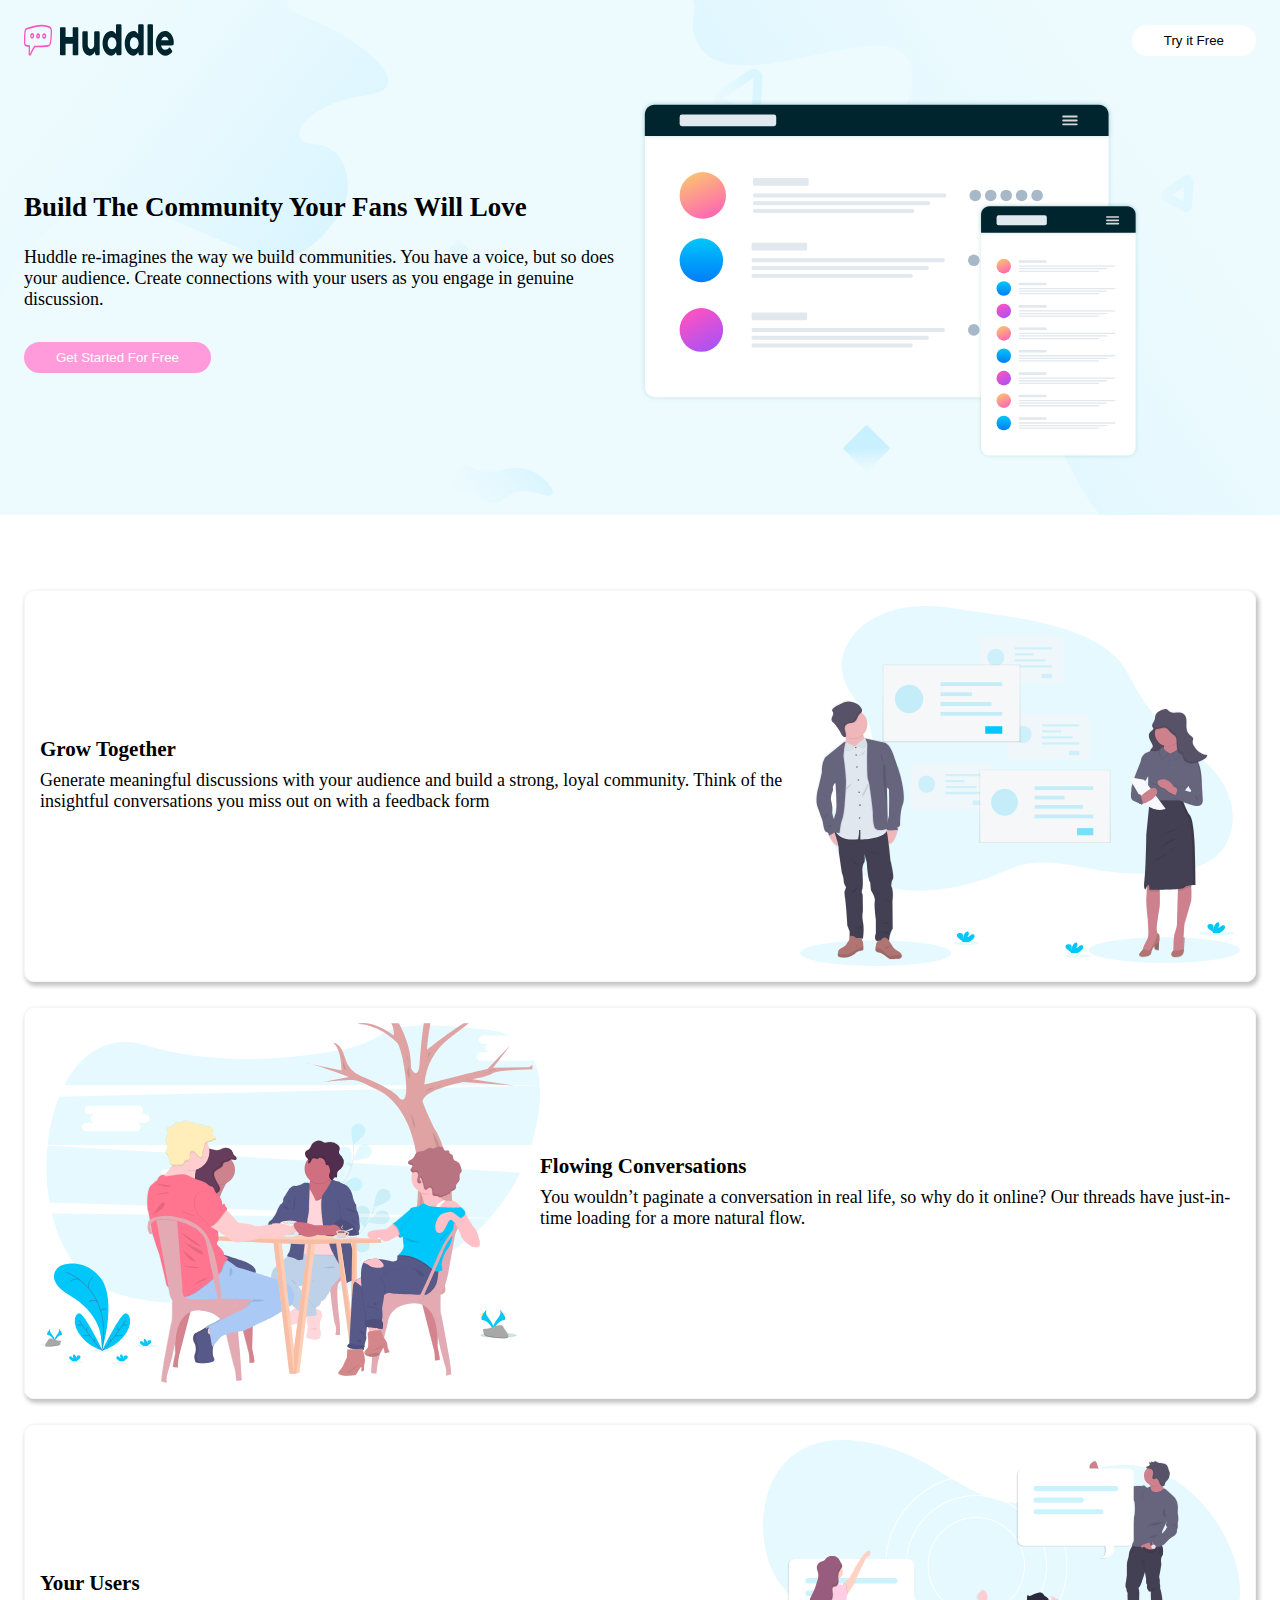
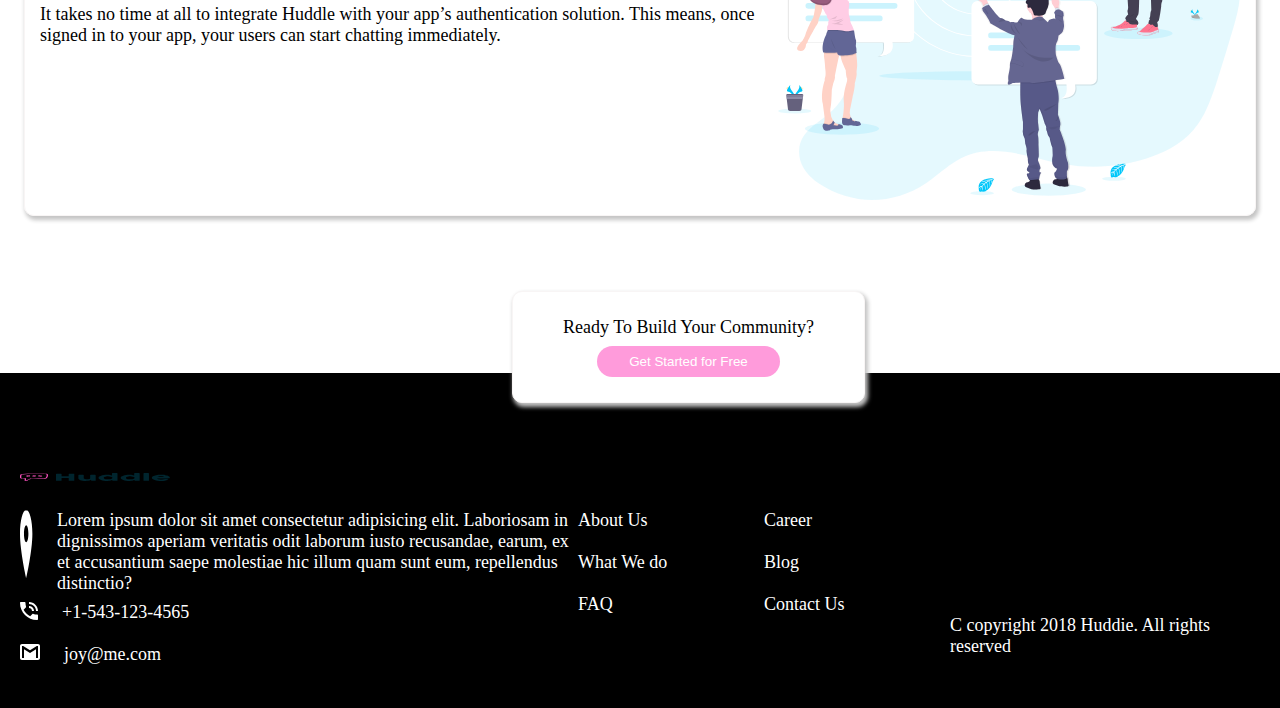
<file: index.html>
<!DOCTYPE html>
<html lang="en">
  <head>
    <meta charset="UTF-8" />
    <meta http-equiv="X-UA-Compatible" content="IE=edge" />
    <meta name="viewport" content="width=device-width, initial-scale=1.0" />
    <title>Responsive Landing Page</title>
    <link rel="stylesheet" href="styles.css" />
    <link rel="stylesheet" href="https://cdnjs.cloudflare.com/ajax/libs/font-awesome/4.7.0/css/font-awesome.min.css" />
  </head>
  <body>
    <header>
      <nav>
        <img class="logo" src="assets/images/logo.svg" alt="Site Logo" />
        <button class="nav-btn" type="button">Try it Free</button>
      </nav>
    </header>
    <main>
      <!-- hero section -->
      <div class="hero-section">
        <div class="left-hero">
          <div class="brand-message">
            <h2>Build The Community Your Fans Will Love</h2>
            <p>
              Huddle re-imagines the way we build communities. You have a voice,
              but so does your audience. Create connections with your users as
              you engage in genuine discussion.
            </p>
          </div>
          <button class="btn">Get Started For Free</button>
        </div>
        <div class="right-hero">
          <img src="assets/images/illustration-mockups.svg" alt="Hero Image" />
        </div>
      </div>

      <section>
        <div class="features">
          <div class="grow-together-container" id="grow-together">
            <div class="grow-together-messages">
              <h3>Grow Together</h3>
              <p>
                Generate meaningful discussions with your audience and build a
                strong, loyal community. Think of the insightful conversations
                you miss out on with a feedback form
              </p>
            </div>
            <img
              src="assets/images/illustration-grow-together.svg"
              alt="Image for grow together"
            />
          </div>
          <div class="flowing-conversations-container">
            <img
              src="assets/images/illustration-flowing-conversation.svg"
              alt="Image for flowing conversations"
            />
            <div class="flowing-conversations-messages">
              <h3>Flowing Conversations</h3>
              <p>
                You wouldn’t paginate a conversation in real life, so why do it
                online? Our threads have just-in-time loading for a more natural
                flow.
              </p>
            </div>
          </div>
          <div class="your-users-container">
            <div class="your-users-messages">
              <h3>Your Users</h3>
              <p>
                It takes no time at all to integrate Huddle with your app’s
                authentication solution. This means, once signed in to your app,
                your users can start chatting immediately.
              </p>
            </div>
            <img
              src="assets/images/illustration-your-users.svg"
              alt="Image for your users"
            />
          </div>
        </div>
      </section>

      <section>
        <div class="cta-group">
          <p>Ready To Build Your Community?</p>
          <button class="btn" type="button">Get Started for Free</button>
        </div>
      </section>
    </main>
    <footer>
      <img class="logo" src="assets/images/logo.svg" alt="Site Logo" />
      <div class="footer-contents">
        <div class="address">
          <div class="map-contents">
            <img src="assets/images/icon-location.svg" alt="location icon" />
            <p>
              Lorem ipsum dolor sit amet consectetur adipisicing elit.
              Laboriosam in dignissimos aperiam veritatis odit laborum iusto
              recusandae, earum, ex et accusantium saepe molestiae hic illum
              quam sunt eum, repellendus distinctio?
            </p>
          </div>
          <div class="phone-contents">
            <img src="assets/images/icon-phone.svg" alt="phone icon" />
            <p>+1-543-123-4565</p>
          </div>
          <div class="email-contents">
            <img src="assets/images/icon-email.svg" alt="email icon" />
            <p>joy@me.com</p>
          </div>
        </div>
        <div class="about">
          <a>About Us</a><br><br>
          <a>What We do</a><br><br>
          <a>FAQ</a>
        </div>
        <div class="contact">
          <a>Career</a><br><br>
          <a>Blog</a><br><br>
          <a>Contact Us</a>
        </div>
        <div class="social">
          <div>
            <i class="fa-duotone fa-camera-retro" style="color: #1c7ed6;"></i> <i class="fa-brands fa-twitter"></i> <i class="fa-brands fa-instagram"></i></div><br><br><br><br>
          <p>C copyright 2018 Huddie. All rights reserved</p>
        </div>
      </div>
    </footer>
  </body>
</html>
</file>
<file: styles.css>
* {
  margin: 0;
  padding: 0;
  box-sizing: border-box;
}

body {
  font-size: 18px;
}

nav {
  display: flex;
  justify-content: space-between;
  align-items: center;
  padding: 24px;
  position: relative;
}

.logo {
  width: 150px;
  height: 32px;
}

.nav-btn {
  background-color: white;
  padding: 8px 32px;
  border: none;
  border-radius: 20px;
}

@media screen and (max-width: 1440px) {
  main {
    position: relative;
  }

  .hero-section {
    display: flex;
    flex-direction: wrap;
    background-image: url("assets/images/bg-hero-desktop.svg");
    background-color: #edfbfe;
    position: relative;
    background-size: cover;
    background-repeat: no-repeat;
    background-position: center;
    justify-content: space-between;
    align-items: center;
    padding: 0 24px;
    margin-top: -80px;
    z-index: -1;
  }

  .left-hero {
    flex: 50%;
    padding-top: 100px;
    padding-bottom: 50px;
  }

  .right-hero {
    flex: 50%;
    padding-top: 100px;
    padding-bottom: 50px;
  }

  .right-hero img {
    width: 500px;
    height: 360px;
  }

  .grow-together-container {
    display: flex;
    justify-content: space-between;
    align-items: center;
    margin: 25px 0;
  }

  .grow-together-container img {
    width: 500px;
    height: 360px;
  }

  .flowing-conversations-container {
    display: flex;
    justify-content: space-between;
    align-items: center;
    margin: 25px 0;
  }

  .flowing-conversations-container img {
    width: 500px;
    height: 360px;
  }

  .your-users-container {
    display: flex;
    justify-content: space-between;
    align-items: center;
    margin: 25px 0;
  }

  .your-users-container img {
    width: 500px;
    height: 360px;
  }

  .cta-group {
    background-color: white;
    width: max-content;
    text-align: center;
    padding: 25px 50px;
    position: relative;
    margin-bottom: -30px;
    margin-left: 40%;
    justify-content: center;
    border: 1px solid #f8f5f5;
    border-radius: 10px;
    box-shadow: 2px 3px 4px 1px #c4c4c4;
  }
}

@media screen and (max-width: 375px) {
  main {
    position: relative;
  }

  .hero-section {
    display: block;
    background-image: url("assets/images/bg-hero-mobile.svg");
    background-color: #edfbfe;
    /* position: relative; */
    background-size: cover;
    background-repeat: no-repeat;
    background-position: center;
    justify-content: space-between;
    align-items: center;
    padding: 0 50px;
    margin-top: -80px;
    /* z-index: -2; */
  }

  .left-hero {
    block-size: 100%;
    text-align: center;
  }

  .right-hero {
    block-size: 100%;
  }

  .right-hero img {
    width: 320px;
    height: 240px;
  }

  .grow-together-container {
    margin: 15px 0;
    display: block;
    align-items: center;
  }

  .grow-together-messages {
    block-size: 100%;
  }

  .grow-together-container img {
    block-size: 100%;
    width: 320px;
    height: 240px;
  }

  .flowing-conversations-container {
    margin: 15px 0;
    display: block;
    align-items: center;
  }

  .flowing-conversations-messages {
    block-size: 100%;
  }

  .flowing-conversations-container img {
    block-size: 100%;
    width: 320px;
    height: 240px;
  }

  .your-users-container {
    margin: 15px 0;
    display: block;
    align-items: center;
  }

  .your-users-container img {
    width: 320px;
    height: 240px;
  }

  .cta-group {
    background-color: white;
    width: max-content;
    text-align: center;
    padding: 15px 25px;
    position: relative;
    margin-bottom: -30px;
    margin-left: 10%;
    justify-content: center;
    border: 1px solid #f8f5f5;
    border-radius: 10px;
    box-shadow: 1px 1px 1px 1px #c4c4c4;
  }
}

.brand-message {
  padding-bottom: 24px;
}

h2 {
  padding-bottom: 24px;
}

.btn {
  background-color: #ff9bdb;
  border: none;
  border-radius: 20px;
  padding: 8px 32px;
  color: white;
}

.features {
  padding: 50px 24px;
}

.grow-together-container {
  padding: 15px;
  position: relative;
  border: 1px solid #f8f5f5;
  border-radius: 10px;
  box-shadow: 2px 3px 4px 1px #c4c4c4;
}

.grow-together-messages{
  padding-bottom: 15px;
}

.grow-together-container h3, p{
  padding-bottom: 8px;
}

.flowing-conversations-container{
  padding: 15px;
  position: relative;
  border: 1px solid #f8f5f5;
  border-radius: 10px;
  box-shadow: 2px 3px 4px 1px #c4c4c4;
}

.flowing-conversations-messages{
  padding-bottom: 15px;
}
.flowing-conversations-container h3, p{
  padding-bottom: 8px;
}

.your-users-container{
  padding: 15px;
  position: relative;
  border: 1px solid #f8f5f5;
  border-radius: 10px;
  box-shadow: 2px 3px 4px 1px #c4c4c4;
}

.your-users-messages{
  padding-bottom: 15px;
}

.your-users-container h3, p{
  padding-bottom: 8px;
}

footer {
  background-color: black;
  padding: 100px 20px 24px;
  color: white;
}

footer img{
  padding-bottom: 24px;
}

.footer-contents{
  display: flex;
  flex-direction: wrap;
}

.footer-contents .address{
  flex: 45%;
}
.about{
  display: inline-block;
}

.footer-contents .about, .contact{
  flex: 15%;
}

.footer-contents .social{
  flex: 25%;
}

.map-contents {
  display: flex;
}

.map-contents img{
  padding-right: 24px;
}

.phone-contents {
  display: flex;
}

.phone-contents img{
  padding-right: 24px;
}

.email-contents {
  display: flex;
}

.email-contents img{
  padding-right: 24px;
}

.fa-facebook{
  color: white;
}
</file>
